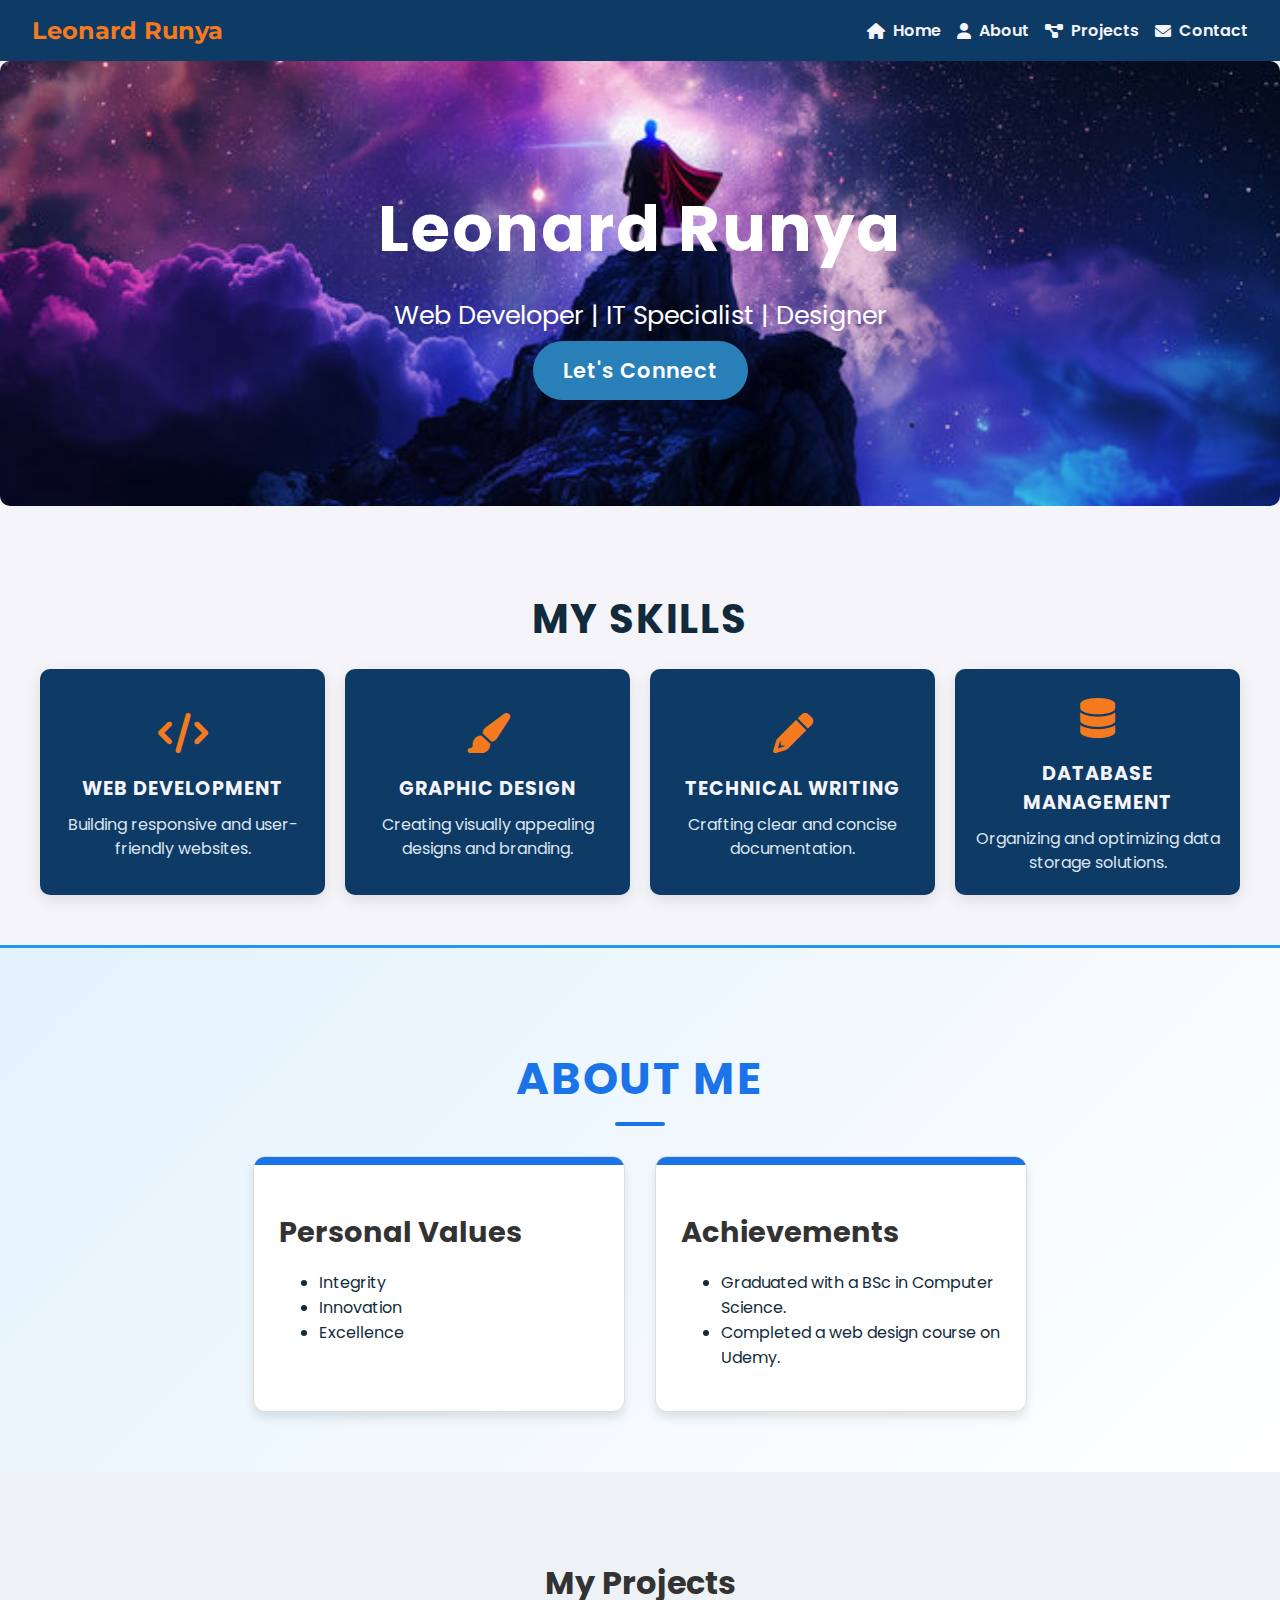
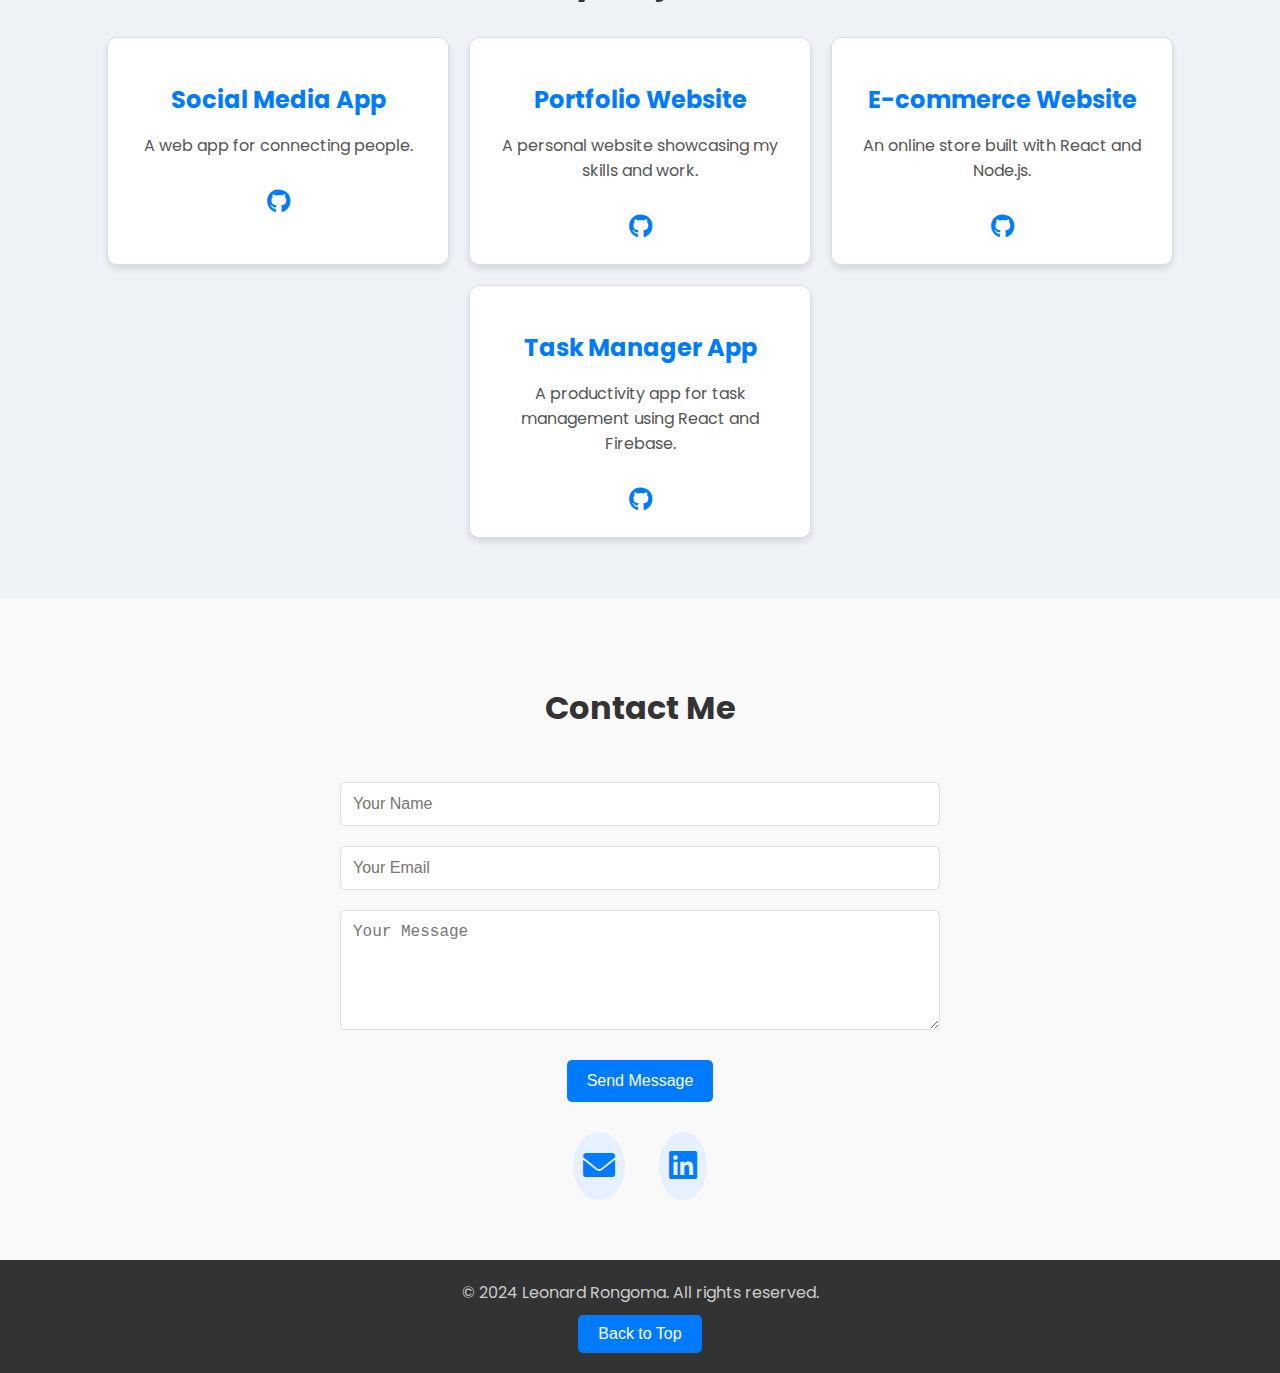
<file: index.html>
<!DOCTYPE html>
<html lang="en">
<head>
  <meta charset="UTF-8">
  <meta name="viewport" content="width=device-width, initial-scale=1.0">
  <title>Leonard Runya</title>
  <link rel="stylesheet" href="style.css">
  <link href="https://fonts.googleapis.com/css2?family=Poppins:wght@400;600&family=Roboto:wght@300;400&family=Montserrat:wght@500&display=swap" rel="stylesheet">
  <link rel="stylesheet" href="https://cdnjs.cloudflare.com/ajax/libs/font-awesome/6.0.0-beta3/css/all.min.css">
</head>
<body>
  <!-- Navbar -->
  <header>
    <nav>
        <a href="#" class="nav-brand">Leonard Runya</a>
        <button class="nav-toggle" aria-label="Toggle Navigation Menu">
          <i class="fa fa-bars"></i> <!-- Hamburger icon -->
        </button>
        <ul class="nav-links" role="navigation" aria-label="Main Navigation">
          <li><a href="#home" aria-label="Home"><i class="fa fa-home"></i> Home</a></li>
          <li><a href="#about" aria-label="About Me"><i class="fa fa-user"></i> About</a></li>
          <li><a href="#projects" aria-label="Projects"><i class="fa fa-project-diagram"></i> Projects</a></li>
          <li><a href="#contact" aria-label="Contact"><i class="fa fa-envelope"></i> Contact</a></li>
        </ul>
      </nav>                
  </header>

  <section id="home" class="home-section">
  <!-- Hero Section -->
  <section class="hero">
    <div class="hero-content">
      <h1>Leonard Runya</h1>
      <p>Web Developer | IT Specialist | Designer</p>
      <a href="#about" class="cta-btn">Let's Connect</a>
    </div>
  </section>  
  
  <section class="skills-section">
      <h2>My Skills</h2>
      <div class="skills-grid">
          <div class="skill-item">
              <div class="skill-icon"><i class="fa fa-code"></i></div>
              <div class="skill-name">Web Development</div>
              <div class="skill-description">Building responsive and user-friendly websites.</div>
          </div>
          <div class="skill-item">
              <div class="skill-icon"><i class="fa fa-paint-brush"></i></div>
              <div class="skill-name">Graphic Design</div>
              <div class="skill-description">Creating visually appealing designs and branding.</div>
          </div>
          <div class="skill-item">
              <div class="skill-icon"><i class="fa fa-pencil-alt"></i></div>
              <div class="skill-name">Technical Writing</div>
              <div class="skill-description">Crafting clear and concise documentation.</div>
          </div>
          <div class="skill-item">
              <div class="skill-icon"><i class="fa fa-database"></i></div>
              <div class="skill-name">Database Management</div>
              <div class="skill-description">Organizing and optimizing data storage solutions.</div>
          </div>
      </div>
  </section>

  <!-- About Section -->
  <section id="about" class="about">
    <h2>About Me</h2>
    <div class="about-cards">
      <div class="card personal-values">
        <h3>Personal Values</h3>
        <ul>
          <li>Integrity</li>
          <li>Innovation</li>
          <li>Excellence</li>
        </ul>
      </div>
      <div class="card achievements">
        <h3>Achievements</h3>
        <ul>
          <li>Graduated with a BSc in Computer Science.</li>
          <li>Completed a web design course on Udemy.</li>
        </ul>
      </div>
    </div>
  </section>  

  <section id="projects" class="projects">
    <h2>My Projects</h2>
    <div class="project-grid">
      <div class="project-card" onclick="openModal(1)">
        <h3>Social Media App</h3>
        <p>A web app for connecting people.</p>
        <a href="https://github.com/yourusername/social-media-app" target="_blank" class="github-link">
          <i class="fab fa-github"></i>
        </a>
      </div>
      <div class="project-card" onclick="openModal(2)">
        <h3>Portfolio Website</h3>
        <p>A personal website showcasing my skills and work.</p>
        <a href="https://github.com/yourusername/portfolio-website" target="_blank" class="github-link">
          <i class="fab fa-github"></i>
        </a>
      </div>
      <div class="project-card" onclick="openModal(3)">
        <h3>E-commerce Website</h3>
        <p>An online store built with React and Node.js.</p>
        <a href="https://github.com/yourusername/e-commerce-website" target="_blank" class="github-link">
          <i class="fab fa-github"></i>
        </a>
      </div>
      <div class="project-card" onclick="openModal(4)">
        <h3>Task Manager App</h3>
        <p>A productivity app for task management using React and Firebase.</p>
        <a href="https://github.com/yourusername/task-manager-app" target="_blank" class="github-link">
          <i class="fab fa-github"></i>
        </a>
      </div>
    </div>
    <div id="modal" class="modal">
      <div class="modal-content">
        <span class="close" onclick="closeModal()">&times;</span>
        <div id="modal-details"></div>
      </div>
    </div>
  </section>    

  <!-- Contact Section -->
  <section id="contact" class="contact">
    <h2>Contact Me</h2>
    <form action="https://formspree.io/f/movqlekr" method="POST" id="contact-form">
      <input type="text" name="name" placeholder="Your Name" required>
      <input type="email" name="email" placeholder="Your Email" required>
      <textarea name="message" placeholder="Your Message" required></textarea>
      <button type="submit" class="btn">Send Message</button>
    </form>
    <div class="social-links">
      <a href="mailto:leonardrongoma3@gmail.com" class="social-icon" aria-label="Email">
        <i class="fas fa-envelope"></i>
      </a>
      <a href="https://www.linkedin.com/in/leonard-rongoma/" class="social-icon" aria-label="LinkedIn">
        <i class="fab fa-linkedin"></i>
      </a>
    </div>
  </section>  

  <footer>
    <p>&copy; 2024 Leonard Rongoma. All rights reserved.</p>
    <button id="back-to-top" onclick="scrollToTop()">Back to Top</button>
  </footer>  
  <script src="script.js"></script>
</body>
</html>
</file>
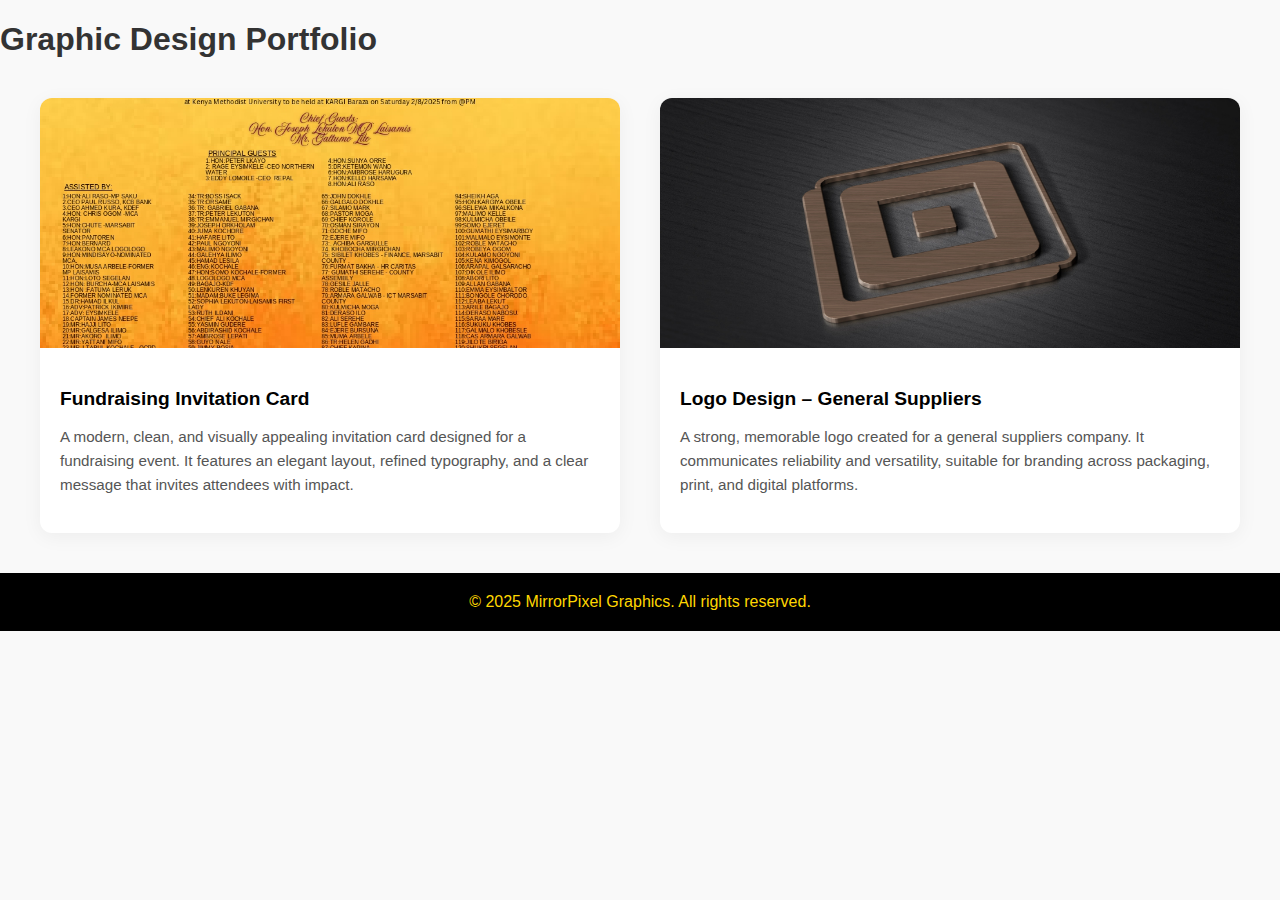
<file: design-portfolio.html>
<!DOCTYPE html>
<html lang="en">
<head>
  <meta charset="UTF-8" />
  <meta name="viewport" content="width=device-width, initial-scale=1.0" />
  <title>Portfolio | MirrorPixel Graphics</title>
  <link rel="stylesheet" href="portfolio-style.css" />
</head>
<body>
  <header>
    <h1><i class="fa fa-briefcase"></i> Graphic Design Portfolio</h1>
  </header>

<section class="portfolio-section">
    <div class="portfolio-item">
        <a href="#img1" class="image-wrapper">
        <img src="images/Invitation-Card.jpg" alt="Invitation Card for Fundraiser" />
        </a>
        <div class="description">
        <h3>Fundraising Invitation Card</h3>
        <p>
            A modern, clean, and visually appealing invitation card designed for a fundraising event.
            It features an elegant layout, refined typography, and a clear message that invites attendees with impact.
        </p>
        </div>
    </div>

    <div class="portfolio-item">
        <a href="#img2" class="image-wrapper">
        <img src="images/Jismart-Logo-Mockup.jpg" alt="Logo Design for General Suppliers" />
        </a>
        <div class="description">
        <h3>Logo Design – General Suppliers</h3>
        <p>
            A strong, memorable logo created for a general suppliers company. It communicates reliability and versatility,
            suitable for branding across packaging, print, and digital platforms.
        </p>
        </div>
    </div>
</section>

    <!-- Lightboxes -->
  <div id="img1" class="lightbox">
    <a href="#" class="close">&times;</a>
    <img src="images/Invitation-Card.jpg" alt="Fundraising Invitation Full" />
  </div>

  <div id="img2" class="lightbox">
    <a href="#" class="close">&times;</a>
    <img src="images/Jismart-Logo-Mockup.jpg" alt="Logo Design Full" />
  </div>

  <footer>
    &copy; 2025 MirrorPixel Graphics. All rights reserved.
  </footer>
</body>
</html>
</file>
<file: style.css>
/* General Transitions */
* {
  transition: all 0.3s ease-in-out;
}

body {
  font-family: 'Poppins', sans-serif;
  margin: 0;
  padding: 0;
  background-color: #F4F4F9; /* Off White */
  color: #112B3C; /* Dark Navy */
}

a {
  text-decoration: none;
  color: inherit;
}

/* Navbar */
nav {
  display: flex;
  justify-content: space-between;
  align-items: center;
  padding: 1rem 2rem;
  background-color: #0D3B66; /* Navy Blue */
  position: sticky;
  top: 0;
  z-index: 1000;
}

.nav-brand {
  font-family: 'Montserrat', sans-serif;
  font-size: 1.5rem;
  font-weight: bold;
  color: #F47A20; /* Orange */
}

.nav-links {
  list-style: none;
  display: flex;
  gap: 1rem;
  margin: 0;
  transition: max-height 0.5s ease-in-out, opacity 0.5s ease-in-out;
  overflow: hidden;
  max-height: 100px; /* Default for desktop view */
}

.nav-links li {
  margin: 0;
}

.nav-links a {
  color: #F4F4F9; /* Off White */
  font-weight: 600;
  position: relative;
  display: flex;
  align-items: center;
  gap: 0.5rem;
}

.nav-links a:hover {
  color: #EE964B; /* Light Orange */
  transform: scale(1.1); /* Slight zoom effect */
}

.nav-links a i {
  transition: transform 0.3s ease-in-out;
}

.nav-links a:hover i {
  transform: translateX(5px); /* Move icon slightly to the right on hover */
}

/* Navbar Toggle for Small Screens */
.nav-toggle {
  display: none;
  background-color: #F47A20; /* Orange */
  color: #F4F4F9; /* Off White */
  border: none;
  border-radius: 5px;
  padding: 0.5rem 1rem;
  font-size: 1.2rem;
  cursor: pointer;
  transition: background-color 0.3s ease-in-out, transform 0.3s ease;
}

.nav-toggle:hover {
  background-color: #EE964B; /* Light Orange */
  transform: rotate(90deg); /* Rotation effect */
}

@media screen and (max-width: 768px) {
  .nav-links {
      flex-direction: column;
      background-color: #0D3B66; /* Navy Blue */
      position: absolute;
      top: 100%;
      right: 0;
      width: 100%;
      opacity: 0;
      max-height: 0;
      padding: 0;
      visibility: hidden;
      box-shadow: 0 5px 10px rgba(0, 0, 0, 0.2);
  }

  .nav-links.active {
      visibility: visible;
      animation: dropdownOpen 0.6s ease-out forwards; /* Smooth dropdown */
  }

  .nav-links li {
      margin: 1rem 0;
      animation: fadeIn 0.3s ease-in-out forwards;
      opacity: 0; /* Initial hidden state */
  }

  .nav-links a {
      display: block;
      text-align: center;
      padding: 0.5rem 1rem;
      border-radius: 5px;
  }

  .nav-links a:hover {
      background-color: #F47A20; /* Orange */
      color: #F4F4F9; /* Off White */
  }

  .nav-toggle {
      display: block;
  }
}

/* Animations */
@keyframes dropdownOpen {
  0% {
      opacity: 0;
      max-height: 0;
  }
  100% {
      opacity: 1;
      max-height: 500px; /* Adjust as needed */
  }
}

@keyframes fadeIn {
  0% {
      opacity: 0;
      transform: translateY(-10px);
  }
  100% {
      opacity: 1;
      transform: translateY(0);
  }
}

/* Hero Section */
.hero {
  background: url('../images/hero.jpg') center/cover no-repeat, 
              linear-gradient(135deg, rgba(241, 196, 15, 0.7), rgba(230, 126, 34, 0.7)); /* Image with gradient overlay */
  padding: 120px 20px;
  color: white;
  text-align: center;
  border-radius: 10px;
}

.hero h1 {
  font-size: 4rem; /* Larger font size for emphasis */
  font-weight: 700;
  margin: 0;
  letter-spacing: 2px;
}

.hero p {
  font-size: 1.6rem; /* Slightly larger text */
  margin: 20px 0;
}

.cta-btn {
  padding: 15px 30px;
  background-color: #2980b9;
  color: white;
  border-radius: 30px;
  text-decoration: none;
  font-size: 1.3rem;
  font-weight: 600;
  letter-spacing: 1px;
  transition: background-color 0.3s ease;
}

.cta-btn:hover {
  background-color: #3498db;
}

/* Responsive Adjustments */
@media (max-width: 768px) {
  .hero h1 {
      font-size: 2.5rem;
  }

  .hero p {
      font-size: 1.4rem;
  }

  .cta-btn {
      font-size: 1.1rem;
  }
}

/* My Skills Section */
.skills-section {
  padding: 50px 20px;
  background-color: #F4F4F9; /* Light background */
  text-align: center;
}

.skills-section h2 {
  font-size: 2.5rem;
  color: #112B3C; /* Dark Navy */
  margin-bottom: 20px;
  text-transform: uppercase;
  letter-spacing: 2px;
}

.skills-grid {
  display: grid;
  grid-template-columns: repeat(auto-fit, minmax(150px, 1fr));
  gap: 20px;
  max-width: 1200px;
  margin: 0 auto;
}

.skill-item {
  background: #0D3B66; /* Navy Blue */
  color: #F4F4F9; /* Off White */
  border-radius: 10px;
  padding: 20px;
  display: flex;
  flex-direction: column;
  align-items: center;
  justify-content: center;
  box-shadow: 0 5px 15px rgba(0, 0, 0, 0.1);
  transition: transform 0.3s ease, box-shadow 0.3s ease;
}

.skill-item:hover {
  transform: translateY(-10px); /* Lift on hover */
  box-shadow: 0 10px 20px rgba(0, 0, 0, 0.2);
}

.skill-icon {
  font-size: 2.5rem; /* Icon size */
  margin-bottom: 10px;
  color: #F47A20; /* Orange */
}

.skill-name {
  font-size: 1.2rem;
  font-weight: bold;
  text-transform: uppercase;
  letter-spacing: 1px;
}

.skill-description {
  font-size: 1rem;
  margin-top: 10px;
  color: #DCE4EF; /* Muted text color */
  text-align: center;
  line-height: 1.5;
}

/* Responsive Adjustments */
@media (max-width: 768px) {
  .skills-section h2 {
      font-size: 2rem;
  }

  .skill-item {
      padding: 15px;
  }

  .skill-icon {
      font-size: 2rem;
  }

  .skill-name {
      font-size: 1rem;
  }

  .skill-description {
      font-size: 0.9rem;
  }
}

.about {
  padding: 60px 20px;
  background: linear-gradient(135deg, #e3f2fd, #ffffff);
  text-align: center;
  border-top: 3px solid #2196f3;
}

.about h2 {
  font-size: 2.8em;
  font-weight: bold;
  color: #1a73e8;
  margin-bottom: 30px;
  text-transform: uppercase;
  letter-spacing: 2px;
  position: relative;
}

.about h2::after {
  content: "";
  width: 50px;
  height: 4px;
  background-color: #1a73e8;
  display: block;
  margin: 10px auto 0;
  border-radius: 2px;
}

.about-cards {
  display: flex;
  flex-wrap: wrap;
  justify-content: center;
  gap: 30px;
  margin-top: 20px;
}

.card {
  background: #ffffff;
  border: 1px solid #ddd;
  border-radius: 12px;
  box-shadow: 0 6px 10px rgba(0, 0, 0, 0.1);
  padding: 25px;
  width: 320px;
  text-align: left;
  transition: transform 0.4s ease, box-shadow 0.4s ease;
  overflow: hidden;
  position: relative;
}

.card h3 {
  font-size: 1.8em;
  font-weight: bold;
  color: #333;
  margin-bottom: 15px;
}

.card p {
  font-size: 1.15em;
  color: #555;
  line-height: 1.8;
  margin-bottom: 0;
}

.card:hover {
  transform: translateY(-8px) scale(1.02);
  box-shadow: 0 10px 20px rgba(0, 0, 0, 0.2);
  border-color: #2196f3;
}

.card::before {
  content: "";
  position: absolute;
  top: 0;
  left: 0;
  width: 100%;
  height: 8px;
  background: #1a73e8;
  transition: height 0.4s ease;
}

.card:hover::before {
  height: 100%;
  opacity: 0.1;
}

@media (max-width: 768px) {
  .about-cards {
      flex-direction: column;
      align-items: center;
  }

  .card {
      width: 90%;
  }
}

/* General Styling for Projects Section */
.projects {
  padding: 60px 20px;
  background-color: #eef2f7;
}

.projects h2 {
  text-align: center;
  font-size: 2rem;
  margin-bottom: 30px;
  color: #333;
  font-weight: bold;
}

/* Project Grid Container */
.project-grid {
  display: flex;
  flex-wrap: wrap;
  justify-content: center;
  gap: 20px;
}

/* Project Card Styling */
.project-card {
  background-color: #fff;
  border: 1px solid #ddd;
  border-radius: 10px;
  padding: 20px;
  width: 300px;
  text-align: center;
  cursor: pointer;
  box-shadow: 0 4px 6px rgba(0, 0, 0, 0.1);
  transition: transform 0.3s ease, box-shadow 0.3s ease;
}

.project-card:hover {
  transform: translateY(-5px);
  box-shadow: 0 6px 12px rgba(0, 0, 0, 0.15);
}

.project-card h3 {
  font-size: 1.5rem;
  color: #007bff; /* Blue for project titles */
  margin-bottom: 10px;
}

.project-card p {
  font-size: 1rem;
  color: #555;
}

/* GitHub Icon Styling */
.github-link {
  display: inline-block;
  margin-top: 10px;
  font-size: 1.5rem;
  color: #007bff;
  text-decoration: none;
  transition: color 0.3s ease;
}

.github-link:hover {
  color: #0056b3;
}

.github-link i {
  font-size: 1.5rem; /* Icon size */
}

/* Modal Styling */
.modal {
  display: none; /* Hidden by default */
  position: fixed;
  top: 0;
  left: 0;
  width: 100%;
  height: 100%;
  background-color: rgba(0, 0, 0, 0.5);
  z-index: 1000;
}

.modal-content {
  background-color: #fff;
  margin: 10% auto;
  padding: 20px;
  width: 90%;
  max-width: 500px;
  border-radius: 10px;
  box-shadow: 0 6px 12px rgba(0, 0, 0, 0.2);
  position: relative;
}

.modal-content .close {
  position: absolute;
  top: 10px;
  right: 20px;
  font-size: 1.5rem;
  font-weight: bold;
  color: #aaa;
  cursor: pointer;
  transition: color 0.3s ease;
}

.modal-content .close:hover {
  color: #333;
}

#modal-details {
  font-size: 1rem;
  color: #555;
  text-align: left;
}

/* Responsive Design */
@media (max-width: 768px) {
  .project-card {
    width: 100%; /* Full width on small screens */
  }

  .modal-content {
    width: 95%;
  }
}

/* Contact Section */
/* Contact Section */
.contact {
  padding: 60px 20px;
  background-color: #f9f9f9;
  text-align: center;
}

.contact h2 {
  font-size: 2rem;
  margin-bottom: 40px;
  color: #333;
  font-weight: bold;
}

/* Contact Form */
#contact-form {
  display: flex;
  flex-direction: column;
  align-items: center;
  max-width: 600px;
  margin: 0 auto;
}

#contact-form input, #contact-form textarea {
  width: 100%;
  padding: 12px;
  margin: 10px 0;
  border: 1px solid #ddd;
  border-radius: 5px;
  font-size: 1rem;
  box-sizing: border-box;
  transition: border-color 0.3s ease;
}

#contact-form input:focus, #contact-form textarea:focus {
  border-color: #007bff; /* Blue border on focus */
  outline: none;
}

#contact-form textarea {
  resize: vertical;
  min-height: 120px;
}

/* Submit Button */
#contact-form .btn {
  background-color: #007bff;
  color: #fff;
  border: none;
  padding: 12px 20px;
  border-radius: 5px;
  font-size: 1rem;
  cursor: pointer;
  transition: background-color 0.3s ease;
  margin-top: 20px;
}

#contact-form .btn:hover {
  background-color: #0056b3;
}

/* Social Links */
.social-links {
  margin-top: 30px;
}

.social-links a {
  font-size: 2rem;
  margin: 0 15px;
  color: #007bff;
  text-decoration: none;
  transition: color 0.3s ease;
}

.social-links a:hover {
  color: #0056b3;
}

.social-links a:active {
  color: #003366;
}

/* Icon Styling */
.social-icon {
  display: inline-block;
  padding: 10px;
  border-radius: 50%;
  background-color: #e6f0ff;
  transition: background-color 0.3s ease, transform 0.3s ease;
}

.social-icon:hover {
  background-color: #007bff;
  transform: scale(1.1);
}

.social-icon i {
  color: #007bff;
  transition: color 0.3s ease;
}

.social-icon:hover i {
  color: #fff;
}

/* Responsive Design */
@media (max-width: 768px) {
  .contact h2 {
    font-size: 1.5rem;
  }

  #contact-form {
    width: 100%;
    padding: 0 10px;
  }

  #contact-form input, #contact-form textarea {
    width: calc(100% - 20px); /* Full width minus padding */
  }
}

/* Footer Section */
footer {
  background-color: #333;
  color: #fff;
  padding: 20px;
  text-align: center;
  position: relative;
  bottom: 0;
  width: 100%;
  box-sizing: border-box;
}

/* Footer Text */
footer p {
  margin: 0;
  font-size: 1rem;
  color: #ccc;
}

/* Back to Top Button */
#back-to-top {
  background-color: #007bff;
  color: #fff;
  border: none;
  padding: 10px 20px;
  font-size: 1rem;
  border-radius: 5px;
  cursor: pointer;
  margin-top: 10px;
  transition: background-color 0.3s ease, transform 0.3s ease;
}

#back-to-top:hover {
  background-color: #0056b3;
  transform: scale(1.05);
}

#back-to-top:focus {
  outline: none;
}

/* Mobile Responsiveness */
@media (max-width: 768px) {
  footer {
    padding: 15px;
  }

  footer p {
    font-size: 0.9rem;
  }

  #back-to-top {
    font-size: 0.9rem;
    padding: 8px 18px;
  }
}
</file>
<file: portfolio-style.css>
body {
    font-family: 'Segoe UI', sans-serif;
    margin: 0;
    padding: 0;
    background-color: #f9f9f9;
    color: #333;
}

.top-nav {
  display: flex;
  justify-content: center;
  align-items: center;
  padding: 20px;
  background-color: #111;
  color: gold;
  position: relative;
  flex-wrap: wrap;
  text-align: center;
}

.page-title {
  font-size: 1.5em;
  margin: 0;
  flex: 1 1 100%;
}

.home-button {
  position: absolute;
  left: 20px;
  background-color: #fff;
  color: #111;
  padding: 8px 14px;
  border-radius: 6px;
  text-decoration: none;
  font-weight: bold;
  display: flex;
  align-items: center;
  gap: 6px;
  transition: background-color 0.3s ease;
  white-space: nowrap;
}

@media (max-width: 500px) {
  .top-nav {
    flex-direction: column;
    align-items: flex-start;
  }

  .home-button {
    position: static;
    margin-bottom: 10px;
  }

  .page-title {
    text-align: left;
    font-size: 1.3em;
  }
}

.portfolio-section {
    max-width: 1200px;
    margin: 40px auto;
    padding: 0 20px;
    display: grid;
    grid-template-columns: repeat(auto-fit, minmax(300px, 1fr));
    gap: 40px;
}
.portfolio-item {
    background-color: #fff;
    border-radius: 12px;
    box-shadow: 0 4px 20px rgba(0, 0, 0, 0.05);
    overflow: hidden;
    transition: transform 0.3s ease;
    display: flex;
    flex-direction: column;
}
.portfolio-item:hover {
    transform: translateY(-5px);
}
.image-wrapper {
    width: 100%;
    height: 250px;
    overflow: hidden;
    cursor: pointer;
}
.image-wrapper img {
    width: 100%;
    height: 100%;
    object-fit: cover;
}
.description {
    padding: 20px;
    flex: 1;
}
.description h3 {
    font-size: 1.2rem;
    margin-bottom: 10px;
    color: #000;
}
.description p {
    font-size: 0.95rem;
    color: #555;
    line-height: 1.6;
}
footer {
    text-align: center;
    padding: 20px;
    background-color: #000;
    color: gold;
    margin-top: 40px;
}
/* Lightbox Styles */
.lightbox {
    display: none;
    position: fixed;
    z-index: 999;
    left: 0;
    top: 0;
    width: 100%;
    height: 100%;
    overflow: auto;
    background-color: rgba(0, 0, 0, 0.9);
}
.lightbox img {
    margin: 5% auto;
    display: block;
    max-width: 90%;
    max-height: 80vh;
    box-shadow: 0 0 20px #fff;
}
.lightbox:target {
    display: block;
}
.close {
    position: absolute;
    top: 20px;
    right: 30px;
    color: #fff;
    font-size: 40px;
    text-decoration: none;
    font-weight: bold;
}
.close:hover {
    color: #ccc;
}

.contact-section {
  background-color: #f9f9f9;
  padding: 40px 20px;
  text-align: center;
}

.contact-section h2 {
  font-size: 24px;
  margin-bottom: 10px;
  color: #111;
}

.contact-section p {
  color: #555;
  margin-bottom: 20px;
}

.contact-buttons {
  display: flex;
  justify-content: center;
  gap: 15px;
  flex-wrap: wrap;
}

.contact-btn {
  display: inline-flex;
  align-items: center;
  gap: 8px;
  padding: 10px 20px;
  text-decoration: none;
  background-color: #111;
  color: #fff;
  border-radius: 5px;
  font-weight: bold;
  transition: background-color 0.3s ease;
}

.contact-btn i {
  transition: transform 0.3s ease;
  color: #111;
}

.contact-btn:hover i {
  transform: scale(1.1);
}

.contact-btn:hover {
  background-color: #333;
}

.contact-btn.whatsapp {
  background-color: #25d366;
}

.contact-btn.whatsapp:hover {
  background-color: #1ebd5a;
}

.contact-btn.gold {
  background-color: transparent;
  border: 2px solid gold;
  color: rgb(59, 51, 0);
}

.contact-btn.gold:hover {
  background-color: gold;
  color: #111;
}
</file>
